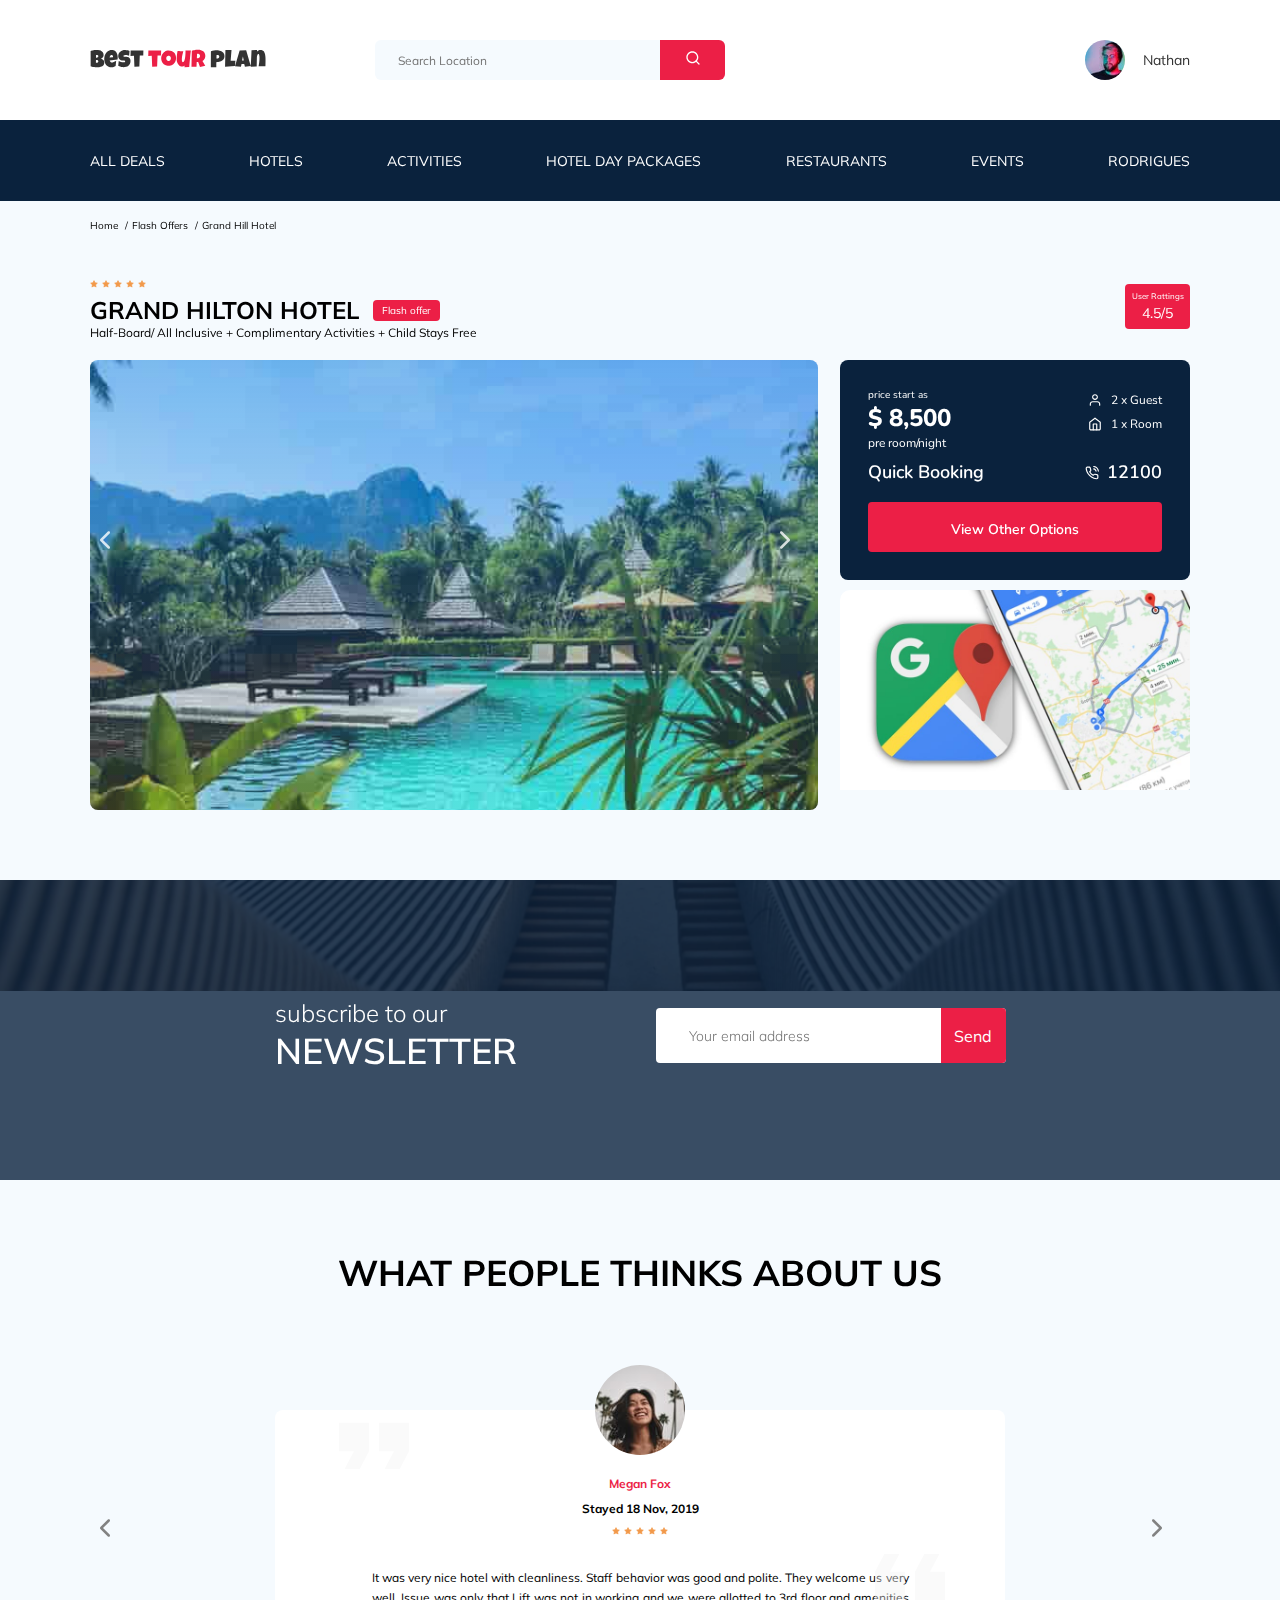
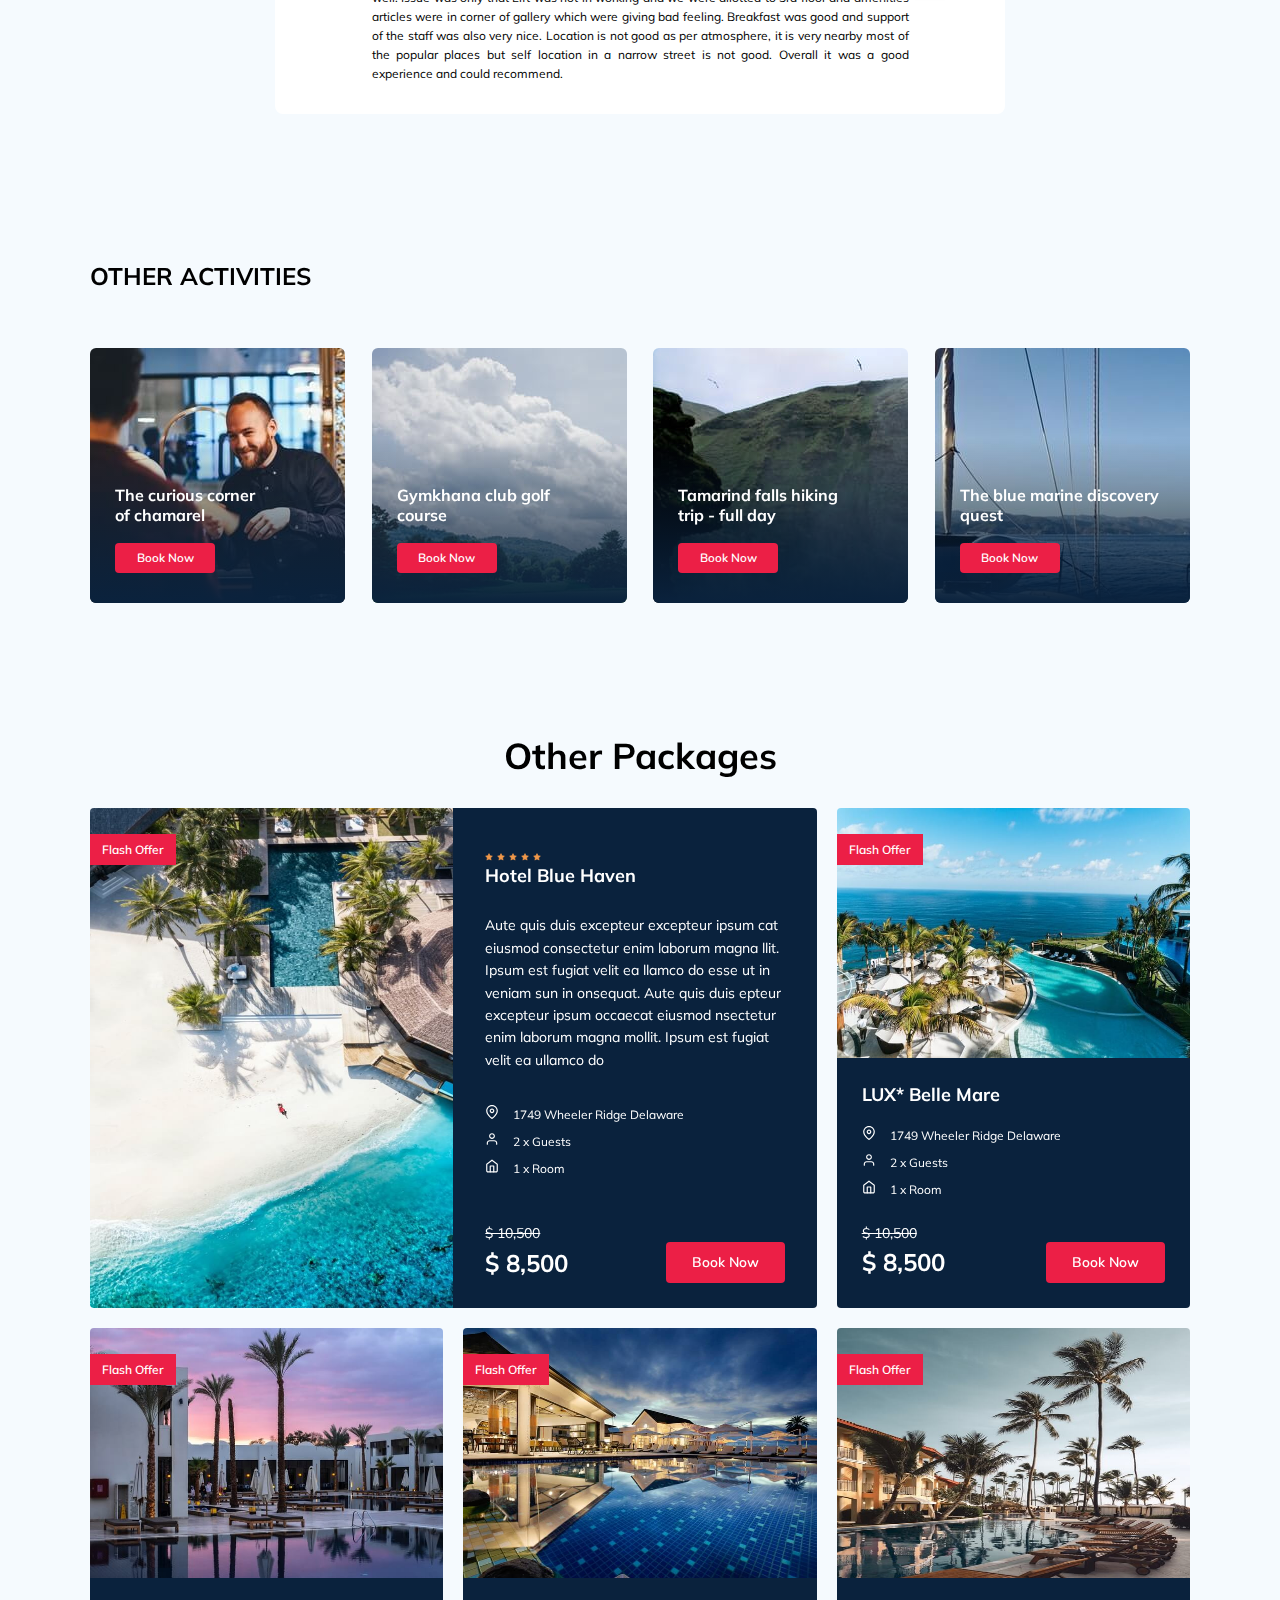
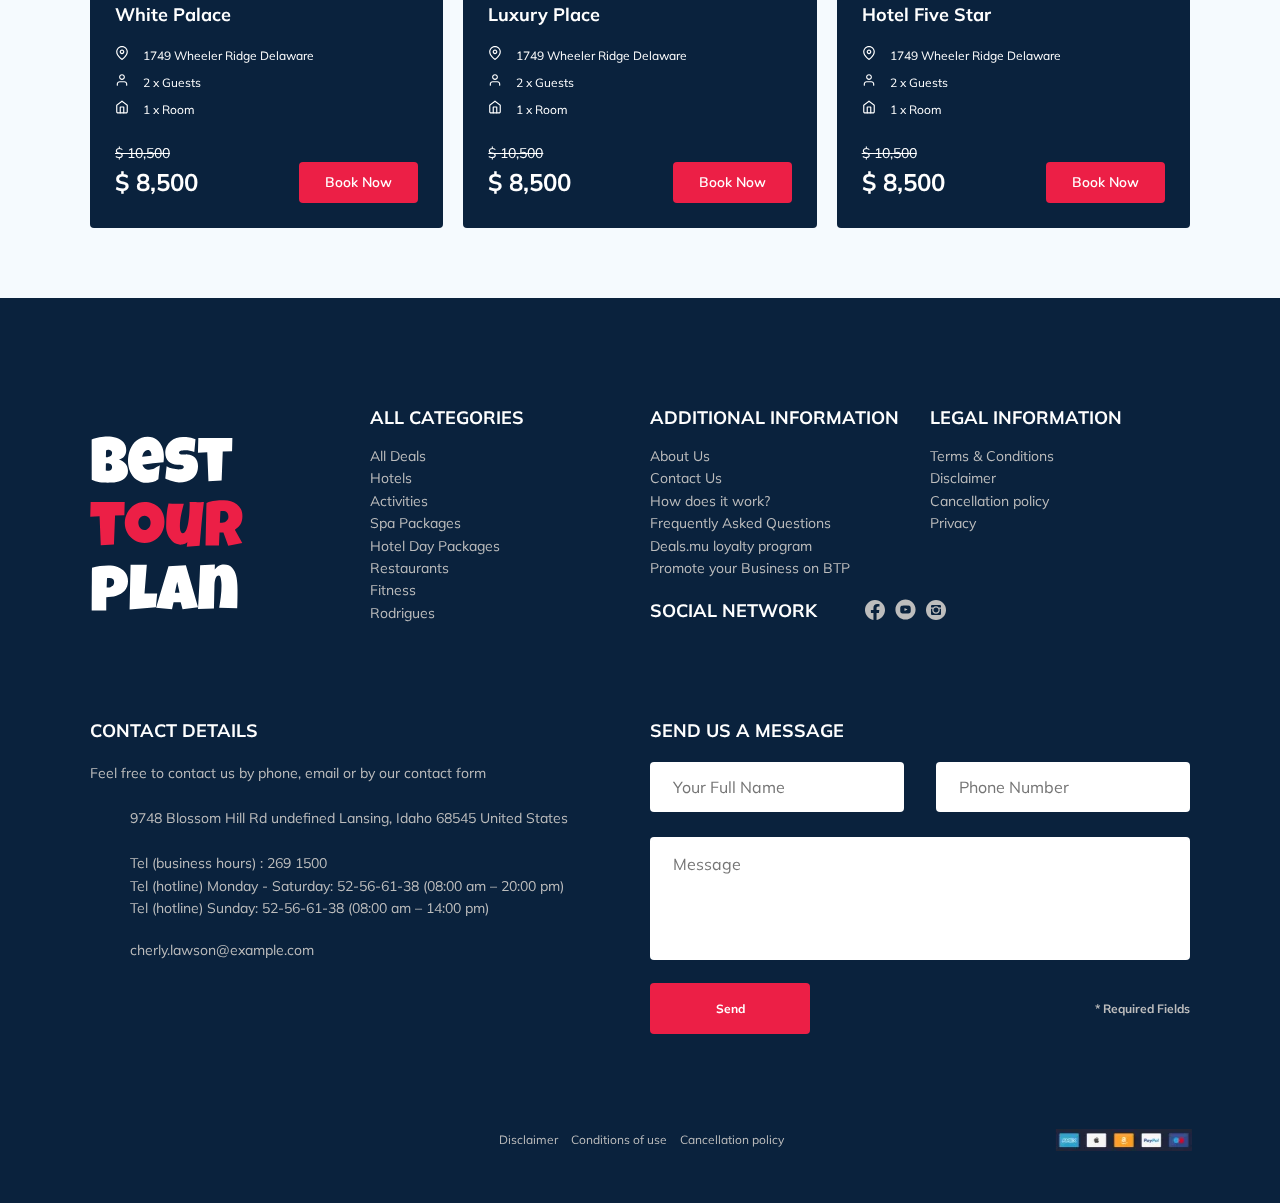
<file: index.html>
<!DOCTYPE html>
<html lang="en">
  <head>
    <meta charset="UTF-8" />
    <meta name="viewport" content="width=device-width, initial-scale=1.0" />
    <link rel="shortcut icon" href="img/favicon.ico" type="image/x-icon" />
    <link rel="icon" href="img/favicon.ico" type="image/x-icon" />
    <link
      href="https://fonts.googleapis.com/css2?family=Mulish:wght@400;700&family=Nunito:wght@400;600;700;800&display=swap"
      rel="stylesheet"
    />
    <link rel="stylesheet" href="css/swiper-bundle.min.css" />
    <link rel="stylesheet" href="css/style.css" />

    <title>Best Tour Plan - Hotel Booking</title>
  </head>

  <body>
    <header class="navbar navbar__mobile">
      <div class="container">
        <div class="navbar-top">
          <a
            href="https://orfeylefonte.ru/homeworks/Best-tour-plan/"
            class="logo"
            data-aos="zoom-out-up"
          >
            <img
              src="img/horizontal-logo.svg"
              loading="lazy"
              alt="Logo: Best Tour Plan"
              class="logo__image"
            />
          </a>

          <form
            class="search navbar__search navbar__search-mobile__hidden"
            data-aos="zoom-out-up"
          >
            <input
              type="text"
              class="search__input"
              placeholder="Search Location"
            />
            <button class="search__button">
              <img
                src="img/search.svg"
                loading="lazy"
                alt="icon: search"
                class="search__icon"
              />
            </button>
          </form>

          <a
            href="#"
            class="user navbar__user navbar__user-mobile__hidden"
            data-aos="zoom-out-up"
          >
            <img
              src="img/user-avatar.jpg"
              loading="lazy"
              alt="avatar: Nathan"
              class="user__avatar"
            />
            <span class="user__name">Nathan</span>
          </a>
          <!-- /.user -->
          <div class="menu-button navbar-top__menu-button">
            <span class="menu-button__line"></span>
            <span class="menu-button__line"></span>
            <span class="menu-button__line"></span>
          </div>
        </div>
        <!-- navbar-top -->
      </div>
      <!-- container -->
      <div class="navbar-bottom">
        <div class="container">
          <ul class="navbar-menu">
            <li class="navbar-menu__item navbar-menu__item-mobile">
              <a
                href="#"
                class="user navbar__user navbar__user-mobile__visible"
              >
                <img
                  src="img/user-avatar.jpg"
                  loading="lazy"
                  alt="avatar: Nathan"
                  class="user__avatar"
                />
                <span class="user__name">Nathan</span>
              </a>
            </li>
            <!-- /.user -->
            <li class="navbar-menu__item navbar-menu__item-mobile">
              <form
                class="search navbar__search navbar__search-mobile__visible"
              >
                <input
                  type="text"
                  class="search__input"
                  placeholder="Search Location"
                />
                <button class="search__button">
                  <img
                    src="img/search.svg"
                    loading="lazy"
                    alt="icon: search"
                    class="search__icon"
                  />
                </button>
              </form>
            </li>

            <li class="navbar-menu__item">
              <a href="#" class="navbar-menu__link">All Deals</a>
            </li>
            <li class="navbar-menu__item">
              <a href="#" class="navbar-menu__link">Hotels</a>
            </li>
            <li class="navbar-menu__item">
              <a href="#" class="navbar-menu__link">Activities</a>
            </li>
            <li class="navbar-menu__item">
              <a href="#" class="navbar-menu__link">Hotel Day Packages</a>
            </li>
            <li class="navbar-menu__item">
              <a href="#" class="navbar-menu__link">Restaurants</a>
            </li>
            <li class="navbar-menu__item">
              <a href="#" class="navbar-menu__link">Events</a>
            </li>
            <li class="navbar-menu__item">
              <a href="#" class="navbar-menu__link">Rodrigues</a>
            </li>
          </ul>
          <!-- /.navbar-menu -->
        </div>
      </div>
    </header>
    <nav class="breadcrumb">
      <div class="container">
        <ul class="breadcrumb-list">
          <li class="breadcrumb-list__item">
            <a href="#" class="breadcrumb-list__link">Home</a>
          </li>
          <li class="breadcrumb-list__item">
            <a href="#" class="breadcrumb-list__link">Flash Offers</a>
          </li>
          <li class="breadcrumb-list__item">Grand Hill Hotel</li>
        </ul>
      </div>
      <!-- /.container -->
    </nav>
    <!-- /.bread-crumb -->
    <section class="hotel">
      <div class="container">
        <div class="hotel-info">
          <div class="hotel-info__text">
            <div class="hotel-wrapper">
              <div class="hotel-stars hotel-info__stars">
                <img src="img/Star.svg" loading="lazy" alt="star" />
                <img src="img/Star.svg" loading="lazy" alt="star" />
                <img src="img/Star.svg" loading="lazy" alt="star" />
                <img src="img/Star.svg" loading="lazy" alt="star" />
                <img src="img/Star.svg" loading="lazy" alt="star" />
              </div>
              <h1 class="hotel-name hotel-info__name">grand hilton hotel</h1>
              <span class="hotel-offer">Flash offer</span>
            </div>
            <p class="hotel-discription hotel-info__discription">
              Half-Board/ All Inclusive + Complimentary Activities + Child Stays
              Free
            </p>
          </div>
          <!-- /.hotel-info__left -->
          <div class="rating hotel-info__rating">
            <span class="rating-text">User Rattings</span>
            <span class="rating-counter">4.5/5</span>
          </div>
          <!-- /.hotel-info__right -->
        </div>
        <!-- /.hotel-info -->
        <div class="hotel-grid">
          <div class="swiper hotel__swiper">
            <!-- Slider main container -->
            <div class="swiper-container">
              <!-- Additional required wrapper -->
              <div class="swiper-wrapper">
                <!-- Slides -->
                <div class="swiper-slide">
                  <img
                    src="img/slide-1.jpg"
                    loading="lazy"
                    alt=""
                    class="swiper-slide__img"
                  />
                </div>
                <div class="swiper-slide">
                  <img
                    src="img/slide-2.jpg"
                    loading="lazy"
                    alt=""
                    class="swiper-slide__img"
                  />
                </div>
                <div class="swiper-slide">
                  <img
                    src="img/slide-3.jpg"
                    loading="lazy"
                    alt=""
                    class="swiper-slide__img"
                  />
                </div>
                <div class="swiper-slide">
                  <img
                    src="img/slide-4.jpg"
                    loading="lazy"
                    alt=""
                    class="swiper-slide__img"
                  />
                </div>
                <div class="swiper-slide">
                  <img
                    src="img/slide-5.jpg"
                    loading="lazy"
                    alt=""
                    class="swiper-slide__img"
                  />
                </div>
              </div>
              <!-- If we need navigation buttons -->
              <button class="swiper-button swiper-button__prev"></button>
              <button class="swiper-button swiper-button__next"></button>
            </div>
            <!-- .swiper-container -->
          </div>
          <!-- .slider -->
          <div class="hotel-right">
            <div class="booking">
              <div class="booking__info">
                <div class="booking__price">
                  <span class="booking__start">price start as</span>
                  <strong class="booking__pricetag">$ 8,500</strong>
                  <span class="booking__per-room">pre room/night</span>
                </div>
                <div class="booking__room">
                  <div class="booking__text">
                    <img
                      src="img/user.svg"
                      loading="lazy"
                      alt="Icon:user"
                      class="booking__icon"
                    />
                    <span class="booking__description">2 x Guest</span>
                  </div>
                  <div class="booking__text">
                    <img
                      src="img/home.svg"
                      loading="lazy"
                      alt="Icon:home"
                      class="booking__icon"
                    />
                    <span class="booking__description">1 x Room</span>
                  </div>
                </div>
              </div>
              <!-- /.booking-info -->
              <div class="booking__call-center">
                <span class="booking__heading">Quick Booking</span>
                <a class="booking__number" href="tel:12100">
                  <img
                    src="img/phone-call.svg"
                    loading="lazy"
                    alt="Icon:phone"
                  />
                  <span class="booking__num">12100</span>
                </a>
              </div>
              <!-- /.booking__call-center -->
              <button data-toggle="modal" class="button booking__button">
                View Other Options
              </button>
            </div>
            <!-- /.booking -->
            <div class="map"></div>
            <!-- /.map -->
          </div>
        </div>
        <!-- /.hotel-grid -->
      </div>
      <!-- /.container -->
    </section>
    <!-- /.hotel -->
    <section
      class="newsletter"
      data-parallax="scroll"
      data-image-src="img/newsletter-bg.jpg"
    >
      <div class="newsletter-wrapper">
        <h2
          class="newsletter-title newsletter__title"
          data-aos="fade-left"
          data-aos-anchor="#example-anchor"
          data-aos-offset="500"
          data-aos-duration="2000"
        >
          subscribe to our
          <span class="newsletter-title__strong">Newsletter</span>
        </h2>
        <!-- /.newsletter-title -->
        <form
          class="subscribe newsletter__subscribe form"
          action="send.php"
          method="POST"
          onsubmit="send(event, 'send.php')"
          data-aos="fade-left"
          data-aos-anchor="#example-anchor"
          data-aos-offset="500"
          data-aos-duration="2000"
        >
          <input
            type="email"
            class="subscribe__input"
            placeholder="Your email address"
            name="email"
            required
          />
          <button class="subscribe__button">
            Send
          </button>
        </form>
      </div>
      <!-- /.newsletter-wrapper -->
    </section>
    <!-- /.newsletter -->
    <section class="reviews">
      <div class="container">
        <div class="reviews-container">
          <h2 class="reviews-title">
            What people thinks about us
          </h2>
          <div class="reviews-slider">
            <div class="swiper-wrapper">
              <div class="swiper-slide">
                <div class="reviews-slider__item">
                  <div class="reviews-slider__profile">
                    <img
                      src="img/reviewsAvatar/rev-avatar_1.jpg"
                      loading="lazy"
                      alt="Photo: Megan Fox"
                      class="reviews-slider__avatar"
                    />
                    <h3 class="reviews-slider__username">
                      Megan Fox
                    </h3>
                    <span class="reviews-slider__date"
                      >Stayed 18 Nov, 2019</span
                    >
                    <div class="reviews-slider__rating">
                      <img src="img/Star.svg" loading="lazy" alt="star" />
                      <img src="img/Star.svg" loading="lazy" alt="star" />
                      <img src="img/Star.svg" loading="lazy" alt="star" />
                      <img src="img/Star.svg" loading="lazy" alt="star" />
                      <img src="img/Star.svg" loading="lazy" alt="star" />
                    </div>
                  </div>
                  <!-- swiper-slider__profile -->
                  <p class="reviews-slider__text">
                    It was very nice hotel with cleanliness. Staff behavior was
                    good and polite. They welcome us very well. Issue was only
                    that Lift was not in working and we were allotted to 3rd
                    floor and amenities articles were in corner of gallery which
                    were giving bad feeling. Breakfast was good and support of
                    the staff was also very nice. Location is not good as per
                    atmosphere, it is very nearby most of the popular places but
                    self location in a narrow street is not good. Overall it was
                    a good experience and could recommend.
                  </p>
                  <!-- /.reviews-slider__text -->
                </div>
                <!-- reviews-slider__item -->
              </div>
              <!-- swiper-slide -->
              <div class="swiper-slide">
                <div class="reviews-slider__item">
                  <div class="reviews-slider__profile">
                    <img
                      src="img/reviewsAvatar/Venetian_ripper.jpg"
                      loading="lazy"
                      alt="Photo: Venetian Ripper"
                      class="reviews-slider__avatar"
                    />
                    <h3 class="reviews-slider__username">
                      Venetian Ripper
                    </h3>
                    <span class="reviews-slider__date"
                      >Stayed 18 Nov, 2019</span
                    >
                    <div class="reviews-slider__rating">
                      <img src="img/Star.svg" loading="lazy" alt="star" />
                      <img src="img/Star.svg" loading="lazy" alt="star" />
                      <img src="img/Star.svg" loading="lazy" alt="star" />
                      <img src="img/Star.svg" loading="lazy" alt="star" />
                      <img src="img/Star.svg" loading="lazy" alt="star" />
                    </div>
                  </div>
                  <!-- swiper-slider__profile -->
                  <p class="reviews-slider__text">
                    Here, in fact, these are my decisions, you may not agree
                    with them, of course ... As usual, my thanks to all adequate
                    people who support me in this type of creativity. Already it
                    turns out almost 6 years in total, and every year for the
                    last 4 years I thought it would be the last. But all my work
                    does not end in spite of all the haters, loading="lazy"
                    although it seems like it's time to retire for a long time.
                    We continue to suffer from shit and observe quality content
                    from time to time, and of course, be grateful to those
                    people on whom all this still holds. Vivat is a hard worker!
                    Vivat adekvaty, of which there were almost none left in
                    2d20.
                  </p>
                  <!-- /.reviews-slider__text -->
                </div>
                <!-- reviews-slider__item -->
              </div>
              <!-- swiper-slide -->
              <div class="swiper-slide">
                <div class="reviews-slider__item">
                  <div class="reviews-slider__profile">
                    <img
                      src="img/reviewsAvatar/alexandra_dadario.jpg"
                      loading="lazy"
                      alt="Photo: Alexandra Dadario"
                      class="reviews-slider__avatar"
                    />
                    <h3 class="reviews-slider__username">
                      Alexandra Dadario
                    </h3>
                    <span class="reviews-slider__date"
                      >Stayed 18 Nov, 2019</span
                    >
                    <div class="reviews-slider__rating">
                      <img src="img/Star.svg" loading="lazy" alt="star" />
                      <img src="img/Star.svg" loading="lazy" alt="star" />
                      <img src="img/Star.svg" loading="lazy" alt="star" />
                      <img src="img/Star.svg" loading="lazy" alt="star" />
                      <img src="img/Star.svg" loading="lazy" alt="star" />
                    </div>
                  </div>
                  <!-- swiper-slider__profile -->
                  <p class="reviews-slider__text">
                    Lorem ipsum dolor sit amet, consectetur adipisicing elit.
                    Illum provident doloremque at, corporis maiores possimus
                    repellendus dolores asperiores adipisci facilis facere
                    commodi quisquam fugit, consequuntur laborum odio deleniti,
                    aliquid culpa ipsam neque rerum. Facere corrupti minus iure
                    accusamus ut fuga ab illo beatae nihil molestiae repellendus
                    vel ipsa ad quasi veritatis laboriosam ipsum, atque suscipit
                    autem debitis quam inventore? Nesciunt, corporis. Eligendi
                    perferendis iusto dolorem repellat id cum sapiente
                    cupiditate non at eaque provident nisi consectetur amet,
                    cumque perspiciatis deserunt quia mollitia, facere dicta
                    beatae eos? Porro, suscipit harum. Totam voluptatum
                    accusamus eaque quam sit at sed magnam a dolorum.
                  </p>
                  <!-- /.reviews-slider__text -->
                </div>
                <!-- reviews-slider__item -->
              </div>
              <!-- swiper-slide -->
              <div class="swiper-slide">
                <div class="reviews-slider__item">
                  <div class="reviews-slider__profile">
                    <img
                      src="img/reviewsAvatar/daniel_redcliff.jpg"
                      loading="lazy"
                      alt="Photo: Daniel Radcliff"
                      class="reviews-slider__avatar"
                    />
                    <h3 class="reviews-slider__username">
                      Daniel Radcliff
                    </h3>
                    <span class="reviews-slider__date"
                      >Stayed 18 Nov, 2019</span
                    >
                    <div class="reviews-slider__rating">
                      <img src="img/Star.svg" loading="lazy" alt="star" />
                      <img src="img/Star.svg" loading="lazy" alt="star" />
                      <img src="img/Star.svg" loading="lazy" alt="star" />
                      <img src="img/Star.svg" loading="lazy" alt="star" />
                      <img src="img/Star.svg" loading="lazy" alt="star" />
                    </div>
                  </div>
                  <!-- swiper-slider__profile -->
                  <p class="reviews-slider__text">
                    Lorem, ipsum dolor sit amet consectetur adipisicing elit.
                    Fugiat porro consectetur ullam. Accusamus iste quaerat
                    nesciunt pariatur accusantium laboriosam ipsam soluta
                    exercitationem eveniet adipisci animi aliquid enim,
                    dignissimos hic sed in, veniam natus beatae officiis sequi
                    ducimus. Animi obcaecati repudiandae ducimus quo debitis
                    molestias aliquam quisquam, repellat quibusdam sunt harum id
                    dolorum, autem perferendis velit ullam iste porro inventore
                    sequi ab. Ex deleniti voluptates eaque consectetur
                    temporibus vitae, sunt architecto perferendis, cum
                    consequuntur asperiores molestiae aperiam totam fugit aut
                    quos reprehenderit repudiandae blanditiis? In reiciendis, ex
                    velit dolore esse, est numquam molestias nihil mollitia eum
                    dolorum voluptates tempore similique accusantium?
                  </p>
                  <!-- /.reviews-slider__text -->
                </div>
                <!-- reviews-slider__item -->
              </div>
              <!-- swiper-slide -->
              <div class="swiper-slide">
                <div class="reviews-slider__item">
                  <div class="reviews-slider__profile">
                    <img
                      src="img/reviewsAvatar/Orlando_blum.jpg"
                      loading="lazy"
                      alt="Photo: Orlando Blum"
                      class="reviews-slider__avatar"
                    />
                    <h3 class="reviews-slider__username">
                      Orlando Blum
                    </h3>
                    <span class="reviews-slider__date"
                      >Stayed 18 Nov, 2019</span
                    >
                    <div class="reviews-slider__rating">
                      <img src="img/Star.svg" loading="lazy" alt="star" />
                      <img src="img/Star.svg" loading="lazy" alt="star" />
                      <img src="img/Star.svg" loading="lazy" alt="star" />
                      <img src="img/Star.svg" loading="lazy" alt="star" />
                      <img src="img/Star.svg" loading="lazy" alt="star" />
                    </div>
                  </div>
                  <!-- swiper-slider__profile -->
                  <p class="reviews-slider__text">
                    Lorem ipsum dolor sit amet consectetur adipisicing elit.
                    Suscipit commodi repellendus sint natus accusamus in placeat
                    dignissimos enim, facere modi quod ut optio distinctio aut
                    neque minus aperiam. Repellendus exercitationem dolor
                    tenetur eligendi, a qui aut odit non architecto suscipit
                    ipsa? Nemo, nihil debitis, soluta doloribus iste ipsa eos
                    dicta neque excepturi veritatis esse tempore velit magnam
                    suscipit repudiandae reprehenderit. Fugit perferendis
                    dolores libero. Itaque delectus beatae, alias quasi
                    laboriosam sit consequatur quos sunt pariatur incidunt
                    aspernatur saepe, dolore laborum et? Ipsam amet quis quae
                    expedita quibusdam est quidem esse labore nulla explicabo.
                    Sit explicabo dolore doloribus. Possimus, nam ab?
                  </p>
                  <!-- /.reviews-slider__text -->
                </div>
                <!-- reviews-slider__item -->
              </div>
              <!-- swiper-slide -->
            </div>
            <!-- swiper-wrapper -->
            <button class="reviews-button reviews-button__prev"></button>
            <button class="reviews-button reviews-button__next"></button>
          </div>
          <!-- reviews-slider -->
        </div>
      </div>
      <!-- /.container -->
    </section>
    <!-- /.reviews -->
    <section class="activities">
      <div class="container">
        <h2 class="activities__title">
          Other Activities
        </h2>
        <!-- activities-title -->
        <div class="activities-cards">
          <div
            class="activities-card activities-card__1"
            data-aos="fade-right"
            data-aos-delay="300"
            data-aos-easing="ease-in-sine"
          >
            <span class="activities-card__title">
              The curious corner <br />
              of chamarel
            </span>
            <button data-toggle="modal" class="button activities-card__button">
              Book Now
            </button>
          </div>
          <!-- /.activities-card activities-card__1 -->
          <div
            class="activities-card activities-card__2"
            data-aos="fade-right"
            data-aos-delay="500"
            data-aos-easing="ease-in-sine"
          >
            <span class="activities-card__title">
              Gymkhana club golf <br />
              course
            </span>
            <button data-toggle="modal" class="button activities-card__button">
              Book Now
            </button>
          </div>
          <!-- /.activities-card activities-card__2 -->
          <div
            class="activities-card activities-card__3"
            data-aos="fade-right"
            data-aos-delay="700"
            data-aos-easing="ease-in-sine"
          >
            <span class="activities-card__title">
              Tamarind falls hiking <br />
              trip - full day
            </span>
            <button data-toggle="modal" class="button activities-card__button">
              Book Now
            </button>
          </div>
          <!-- /.activities-card activities-card__3 -->
          <div
            class="activities-card activities-card__4"
            data-aos="fade-right"
            data-aos-delay="900"
            data-aos-easing="ease-in-sine"
          >
            <span class="activities-card__title">
              The blue marine discovery <br />
              quest
            </span>
            <button data-toggle="modal" class="button activities-card__button">
              Book Now
            </button>
          </div>
          <!-- /.activities-card activities-card__4 -->
        </div>
      </div>
    </section>
    <!-- activities -->
    <section class="packages">
      <div class="container">
        <h2 class="packages-title">Other Packages</h2>
        <div class="grid">
          <div class="row-card" data-aos="flip-up">
            <div class="row-card__image">
              <img
                src="img/packages/card-1.jpg"
                loading="lazy"
                alt="Hotel"
                class="row-card__image-cartoon"
              />
              <span class="row-card__image-offer">Flash Offer</span>
            </div>
            <div class="row-card__info">
              <div class="row-card__info-rating">
                <img src="img/Star.svg" loading="lazy" alt="star" />
                <img src="img/Star.svg" loading="lazy" alt="star" />
                <img src="img/Star.svg" loading="lazy" alt="star" />
                <img src="img/Star.svg" loading="lazy" alt="star" />
                <img src="img/Star.svg" loading="lazy" alt="star" />
              </div>
              <h3 class="row-card__info-title">Hotel Blue Haven</h3>
              <p class="card-info__text">
                Aute quis duis excepteur excepteur ipsum cat eiusmod consectetur
                enim laborum magna llit. Ipsum est fugiat velit ea llamco do
                esse ut in veniam sun in onsequat. Aute quis duis epteur
                excepteur ipsum occaecat eiusmod nsectetur enim laborum magna
                mollit. Ipsum est fugiat velit ea ullamco do
              </p>
              <div class="row-card__info-marks">
                <div class="card-info__marks-adress">
                  <img
                    src="img/packages/map-pin.svg"
                    loading="lazy"
                    alt="Icon: map-pin"
                  />1749 Wheeler Ridge Delaware
                </div>
                <div class="card-info__marks-guests">
                  <img src="img/user.svg" loading="lazy" alt="Icon: user" />2 x
                  Guests
                </div>
                <div class="card-info__marks-room">
                  <img src="img/home.svg" loading="lazy" alt="Icon: home" />1 x
                  Room
                </div>
              </div>
              <span class="card-info__oldprice">$ 10,500</span>
              <div class="card-info__priceblock">
                <span class="card-info__priceblock-price">$ 8,500</span>
                <div data-toggle="modal" class="card-info__priceblock-button">
                  Book Now
                </div>
              </div>
            </div>
          </div>
          <div class="card" data-aos="flip-up">
            <div class="card__image">
              <img
                src="img/packages/card-2.jpg"
                loading="lazy"
                alt=""
                class="card__image-cartoon"
              />
              <span class="card__image-offer">Flash Offer</span>
            </div>
            <div class="card-info">
              <div class="card-info__rating">
                <img src="img/Star.svg" loading="lazy" alt="star" />
                <img src="img/Star.svg" loading="lazy" alt="star" />
                <img src="img/Star.svg" loading="lazy" alt="star" />
                <img src="img/Star.svg" loading="lazy" alt="star" />
                <img src="img/Star.svg" loading="lazy" alt="star" />
              </div>
              <h3 class="card-info__title">LUX* Belle Mare</h3>

              <div class="card-info__marks">
                <div class="card-info__marks-adress">
                  <img
                    src="img/packages/map-pin.svg"
                    loading="lazy"
                    alt="Icon: map-pin"
                  />1749 Wheeler Ridge Delaware
                </div>
                <div class="card-info__marks-guests">
                  <img src="img/user.svg" loading="lazy" alt="Icon: user" />2 x
                  Guests
                </div>
                <div class="card-info__marks-room">
                  <img src="img/home.svg" loading="lazy" alt="Icon: home" />1 x
                  Room
                </div>
              </div>
              <span class="card-info__oldprice">$ 10,500</span>
              <div class="card-info__priceblock">
                <span class="card-info__priceblock-price">$ 8,500</span>
                <div data-toggle="modal" class="card-info__priceblock-button">
                  Book Now
                </div>
              </div>
            </div>
          </div>
          <div class="card" data-aos="flip-up">
            <div class="card__image">
              <img
                src="img/packages/card-3.jpg"
                loading="lazy"
                alt=""
                class="card__image-cartoon"
              />
              <span class="card__image-offer">Flash Offer</span>
            </div>
            <div class="card-info">
              <div class="card-info__rating">
                <img src="img/Star.svg" loading="lazy" alt="star" />
                <img src="img/Star.svg" loading="lazy" alt="star" />
                <img src="img/Star.svg" loading="lazy" alt="star" />
                <img src="img/Star.svg" loading="lazy" alt="star" />
                <img src="img/Star.svg" loading="lazy" alt="star" />
              </div>
              <h3 class="card-info__title">White Palace</h3>

              <div class="card-info__marks">
                <div class="card-info__marks-adress">
                  <img
                    src="img/packages/map-pin.svg"
                    loading="lazy"
                    alt="Icon: map-pin"
                  />1749 Wheeler Ridge Delaware
                </div>
                <div class="card-info__marks-guests">
                  <img src="img/user.svg" loading="lazy" alt="Icon: user" />2 x
                  Guests
                </div>
                <div class="card-info__marks-room">
                  <img src="img/home.svg" loading="lazy" alt="Icon: home" />1 x
                  Room
                </div>
              </div>
              <span class="card-info__oldprice">$ 10,500</span>
              <div class="card-info__priceblock">
                <span class="card-info__priceblock-price">$ 8,500</span>
                <div data-toggle="modal" class="card-info__priceblock-button">
                  Book Now
                </div>
              </div>
            </div>
          </div>
          <div class="card" data-aos="flip-up">
            <div class="card__image">
              <img
                src="img/packages/card-4.jpg"
                loading="lazy"
                alt=""
                class="card__image-cartoon"
              />
              <span class="card__image-offer">Flash Offer</span>
            </div>
            <div class="card-info">
              <div class="card-info__rating">
                <img src="img/Star.svg" loading="lazy" alt="star" />
                <img src="img/Star.svg" loading="lazy" alt="star" />
                <img src="img/Star.svg" loading="lazy" alt="star" />
                <img src="img/Star.svg" loading="lazy" alt="star" />
                <img src="img/Star.svg" loading="lazy" alt="star" />
              </div>
              <h3 class="card-info__title">Luxury Place</h3>

              <div class="card-info__marks">
                <div class="card-info__marks-adress">
                  <img
                    src="img/packages/map-pin.svg"
                    loading="lazy"
                    alt="Icon: map-pin"
                  />1749 Wheeler Ridge Delaware
                </div>
                <div class="card-info__marks-guests">
                  <img src="img/user.svg" loading="lazy" alt="Icon: user" />2 x
                  Guests
                </div>
                <div class="card-info__marks-room">
                  <img src="img/home.svg" loading="lazy" alt="Icon: home" />1 x
                  Room
                </div>
              </div>
              <span class="card-info__oldprice">$ 10,500</span>
              <div class="card-info__priceblock">
                <span class="card-info__priceblock-price">$ 8,500</span>
                <div data-toggle="modal" class="card-info__priceblock-button">
                  Book Now
                </div>
              </div>
            </div>
          </div>
          <div class="card" data-aos="flip-up">
            <div class="card__image">
              <img
                src="img/packages/card-6.jpg"
                loading="lazy"
                alt=""
                class="card__image-cartoon"
              />
              <span class="card__image-offer">Flash Offer</span>
            </div>
            <div class="card-info">
              <div class="card-info__rating">
                <img src="img/Star.svg" loading="lazy" alt="star" />
                <img src="img/Star.svg" loading="lazy" alt="star" />
                <img src="img/Star.svg" loading="lazy" alt="star" />
                <img src="img/Star.svg" loading="lazy" alt="star" />
                <img src="img/Star.svg" loading="lazy" alt="star" />
              </div>
              <h3 class="card-info__title">Hotel Five Star</h3>

              <div class="card-info__marks">
                <div class="card-info__marks-adress">
                  <img
                    src="img/packages/map-pin.svg"
                    loading="lazy"
                    alt="Icon: map-pin"
                  />1749 Wheeler Ridge Delaware
                </div>
                <div class="card-info__marks-guests">
                  <img src="img/user.svg" loading="lazy" alt="Icon: user" />2 x
                  Guests
                </div>
                <div class="card-info__marks-room">
                  <img src="img/home.svg" loading="lazy" alt="Icon: home" />1 x
                  Room
                </div>
              </div>
              <span class="card-info__oldprice">$ 10,500</span>
              <div class="card-info__priceblock">
                <span class="card-info__priceblock-price">$ 8,500</span>
                <div data-toggle="modal" class="card-info__priceblock-button">
                  Book Now
                </div>
              </div>
            </div>
          </div>
        </div>
      </div>
      <!-- container -->
    </section>
    <!-- /.packages -->
    <footer class="footer">
      <div class="container">
        <div class="footer-wrapper">
          <a
            href="https://orfeylefonte.ru/homeworks/Best-tour-plan/"
            class="logo footer__logo"
          >
            <img
              src="img/vertical-logo.svg"
              loading="lazy"
              alt="logo"
              data-aos="fade-up"
            />
          </a>
          <div class="footer__list footer__catigories" data-aos="fade-up">
            <h3 class="footer__title">ALL CATEGORIES</h3>
            <ul class="footer__ul">
              <li class="footer__item">
                <a href="#" class="footer__link">All Deals </a>
              </li>
              <li class="footer__item">
                <a href="#" class="footer__link">Hotels</a>
              </li>
              <li class="footer__item">
                <a href="#" class="footer__link">Activities </a>
              </li>
              <li class="footer__item">
                <a href="#" class="footer__link">Spa Packages</a>
              </li>
              <li class="footer__item">
                <a href="#" class="footer__link">Hotel Day Packages </a>
              </li>
              <li class="footer__item">
                <a href="#" class="footer__link">Restaurants </a>
              </li>
              <li class="footer__item">
                <a href="#" class="footer__link">Fitness </a>
              </li>
              <li class="footer__item">
                <a href="#" class="footer__link">Rodrigues</a>
              </li>
            </ul>
            <!-- footer__ul -->
          </div>
          <!-- footer__list -->
          <div class="footer__list footer__additional" data-aos="fade-up">
            <h3 class="footer__title">ADDITIONAL INFORMATION</h3>
            <ul class="footer__ul">
              <li class="footer__item">
                <a href="#" class="footer__link">About Us </a>
              </li>
              <li class="footer__item">
                <a href="#" class="footer__link">Contact Us </a>
              </li>
              <li class="footer__item">
                <a href="#" class="footer__link">How does it work? </a>
              </li>
              <li class="footer__item">
                <a href="#" class="footer__link">Frequently Asked Questions</a>
              </li>
              <li class="footer__item">
                <a href="#" class="footer__link">Deals.mu loyalty program </a>
              </li>
              <li class="footer__item">
                <a href="#" class="footer__link"
                  >Promote your Business on BTP</a
                >
              </li>
            </ul>
            <!-- footer__ul -->
          </div>
          <!-- /.footer__list -->
          <div class="footer__social-network" data-aos="fade-up">
            <h3 class="footer__title footer__title-inline">Social Network</h3>
            <div class="footer__social-links">
              <a href="https://ru-ru.facebook.com" class="footer__link"
                ><img src="img/facebook.svg" loading="lazy" alt="icon:facebook"
              /></a>
              <a
                href="https://www.youtube.com/user/SpitefulDick"
                class="footer__link"
                ><img src="img/youtube.svg" loading="lazy" alt="icon: youtube"
              /></a>
              <a href="https://www.instagram.com/?hl=ru" class="footer__link"
                ><img
                  src="img/instagramm.svg"
                  loading="lazy"
                  alt="icon: instagramm"
              /></a>
            </div>
            <!-- footer__social-links -->
          </div>
          <!-- /.footer__social-network -->
          <div class="footer__list footer__legal">
            <h3 class="footer__title" data-aos="fade-up">
              LEGAL INFORMATION
            </h3>
            <ul class="footer__ul" data-aos="fade-up">
              <li class="footer__item">
                <a href="#" class="footer__link">Terms & Conditions</a>
              </li>
              <li class="footer__item">
                <a href="#" class="footer__link">Disclaimer </a>
              </li>
              <li class="footer__item">
                <a href="#" class="footer__link">Cancellation policy </a>
              </li>
              <li class="footer__item">
                <a href="#" class="footer__link">Privacy</a>
              </li>
            </ul>
            <!-- footer__ul -->
          </div>
          <!-- /.footer__list -->
          <div class="footer__contact-details">
            <h3 class="footer__title footer__title-mb30" data-aos="fade-up">
              Contact Details
            </h3>
            <p class="footer__text" data-aos="fade-up">
              Feel free to contact us by phone, email or by our contact form
            </p>
            <ul class="footer__ul">
              <li class="footer__item footer__item-mb20" data-aos="fade-up">
                <div class="footer__icon-wrapper">
                  <img
                    src="img/map-mark.svg"
                    loading="lazy"
                    alt="icon: map-mark"
                    class="footer__icon"
                  />
                </div>
                9748 Blossom Hill Rd undefined Lansing, Idaho 68545 United
                States
              </li>
              <li class="footer__item footer__item-mb20" data-aos="fade-up">
                <div class="footer__icon-wrapper">
                  <img
                    src="img/phone.svg"
                    loading="lazy"
                    alt="icon:phone"
                    class="footer__icon"
                  />
                </div>
                <div class="footer__item-wrapper">
                  Tel (business hours) :
                  <a href="tel:2691500" class="footer__item-link">269 1500</a>
                  <br />
                  Tel (hotline) Monday - Saturday:
                  <a href="tel:52-56-61-38" class="footer__item-link"
                    >52-56-61-38</a
                  >
                  (08:00 am – 20:00 pm)
                  <br />
                  Tel (hotline) Sunday:
                  <a href="tel:52-56-61-38" class="footer__item-link"
                    >52-56-61-38</a
                  >
                  (08:00 am – 14:00 pm)
                </div>
              </li>
              <li class="footer__item footer__item-mb20" data-aos="fade-up">
                <div class="footer__icon-wrapper">
                  <img
                    src="img/email.svg"
                    loading="lazy"
                    alt="icon:email"
                    class="footer__icon"
                  />
                </div>
                <a
                  href="mailto:cherly.lawson@example.com"
                  class="footer__item-link"
                  >cherly.lawson@example.com</a
                >
              </li>
            </ul>
            <!-- footer__ul -->
          </div>
          <!-- /.footer__contact-details -->
          <div class="footer__contact-form" data-aos="fade-up">
            <h3 class="footer__title footer__title-mb30">Send us a message</h3>
            <form action="send.php" method="POST" class="footer__form form">
              <div class="footer__input-group">
                <input
                  type="text"
                  class="input footer__input"
                  placeholder="Your Full Name"
                  name="name"
                  required
                  minlength="2"
                />
              </div>
              <div class="footer__input-group">
                <input
                  id="phone__us"
                  type="tel"
                  class="input footer__input"
                  placeholder="Phone Number"
                  name="phone"
                  required
                  minlength="17"
                />
              </div>
              <textarea
                cols="30"
                rows="10"
                class="message footer__message"
                placeholder="Message"
                name="message"
              ></textarea>
              <button class="button footer__button" type="submit">Send</button>
              <span class="footer__info">* Required Fields</span>
            </form>
            <!-- /.footer__form -->
          </div>
          <!-- /.footer__contact-form -->
        </div>
        <!-- footer-wrapper -->
        <div class="footer__end">
          <div class="footer__end-links">
            <a href="">Disclaimer</a>
            <a href="">Conditions of use</a>
            <a href="">Cancellation policy</a>
          </div>
          <div class="footer__end-payment">
            <img src="img/payments.webp" alt="Icon: payments" />
          </div>
        </div>
      </div>
    </footer>
    <!-- /.footer -->
    <div class="modal">
      <div class="modal__overlay" ></div>
      <!-- /.modal__overlay -->
      <div class="modal__dialog" >
        <h3 class="modal__title">Booking</h3>
        <a href="#" class="modal__close"
          ><img src="img/close.svg" loading="lazy" alt="icon: close"
        /></a>
        <form action="send.php" class="modal__form form" method="POST">
          <div class="modal__input-group">
            <input
              type="text"
              class="input modal__input"
              placeholder="Your Full Name"
              name="name"
              required
              minlength="2"
            />
          </div>
          <div class="modal__input-group">
            <input
              type="text"
              id="phone__us-modal"
              class="input modal__input"
              placeholder="Phone Number*"
              name="phone"
              required
              minlength="17"
            />
          </div>
          <div class="modal__input-group">
            <input
              type="email"
              class="input modal__input"
              placeholder="Email*"
              name="email"
              required
            />
          </div>
          <div class="modal__input-group">
            <textarea
              cols="30"
              rows="10"
              class="message modal__message"
              placeholder="Message"
              name="message"
              
            ></textarea>
          </div>
          <button class="button modal__button" type="submit">Send</button>
          <span class="modal__info">* Required Fields</span>
        </form>
      </div>
      <!-- /.modal__dialog -->
    </div>
    <!-- /.modal -->
    <script src="js/jquery-3.5.1.min.js"></script>
    <script src="js/jquery.validate.min.js"></script>
    <script src="js/jquery.mask.min.js"></script>
    <script src="js/swiper-bundle.min.js"></script>
    <script src="js/aos.js"></script>
    <script src="js/main.js"></script>
    <script src="https://ajax.googleapis.com/ajax/libs/jquery/1.11.0/jquery.min.js"></script>
    <script src="./js/parallax.min.js "></script>
  </body>
</html>
</file>
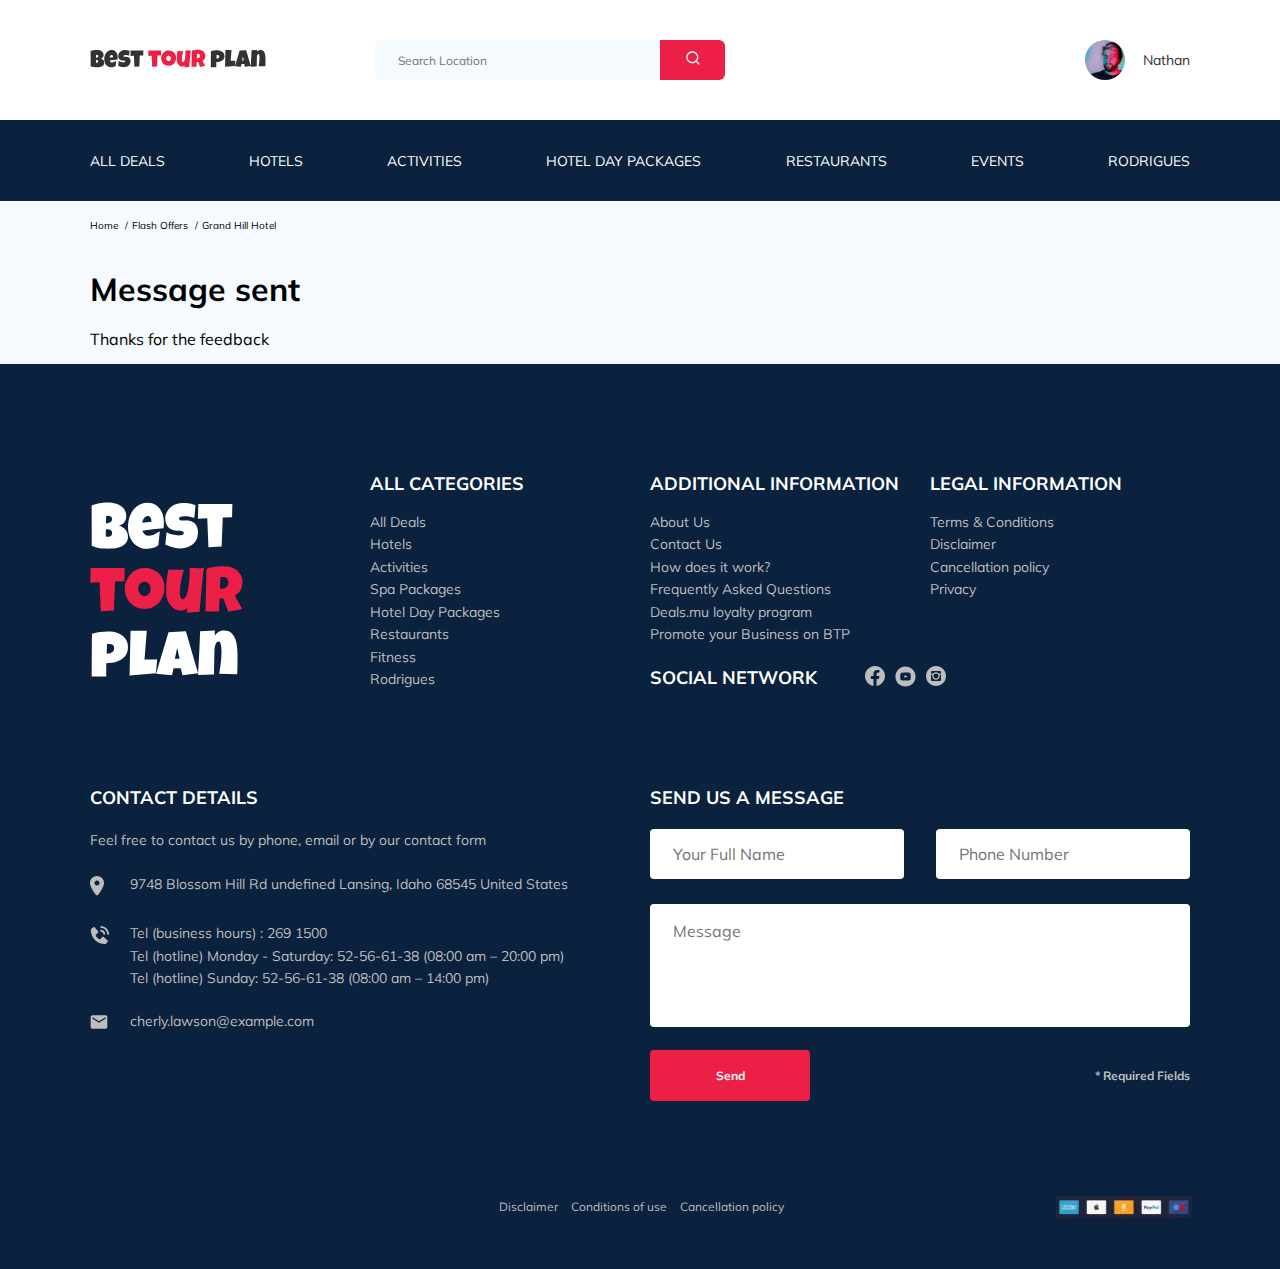
<file: thankyou.html>
<!DOCTYPE html>
<html lang="en">

<head>
  <meta charset="UTF-8" />
  <meta name="viewport" content="width=device-width, initial-scale=1.0" />
  <link
    href="https://fonts.googleapis.com/css2?family=Mulish:wght@400;700&family=Nunito:wght@400;600;700;800&display=swap"
    rel="stylesheet" />
  <link rel="stylesheet" href="css/swiper-bundle.min.css" />
  <link rel="stylesheet" href="css/style.css" />
  <script src="https://api-maps.yandex.ru/2.1/?apikey=e23122de-7f9f-4c05-8256-3e402ed09f9a&lang=ru_RU"></script>
  <title>Best Tour Plan - Hotel Booking</title>
</head>

<body>
  <header class="navbar navbar__mobile">
    <div class="container">
      <div class="navbar-top">
        <a href="https://orfeylefonte.ru/homeworks/Best-tour-plan/" class="logo">
          <img src="img/horizontal-logo.svg" alt="Logo: Best Tour Plan" class="logo__image" />
        </a>

        <form class="search navbar__search navbar__search-mobile__hidden ">
          <input type="text" class="search__input" placeholder="Search Location" />
          <button class="search__button">
            <img src="img/search.svg" alt="icon: search" class="search__icon" />
          </button>
        </form>

        <a href="#" class="user navbar__user navbar__user-mobile__hidden">
          <img src="img/user-avatar.jpg" alt="avatar: Nathan" class="user__avatar" />
          <span class="user__name">Nathan</span>
        </a>
        <!-- /.user -->
        <div class="menu-button navbar-top__menu-button">
          <span class="menu-button__line"></span>
          <span class="menu-button__line"></span>
          <span class="menu-button__line"></span>
        </div>
      </div>
      <!-- navbar-top -->
    </div>
    <!-- container -->
    <div class="navbar-bottom ">
      <div class="container">
        <ul class="navbar-menu">
          <li class="navbar-menu__item navbar-menu__item-mobile">
            <a href="#" class="user navbar__user navbar__user-mobile__visible">
              <img src="img/user-avatar.jpg" alt="avatar: Nathan" class="user__avatar" />
              <span class="user__name">Nathan</span>
            </a>
            <!-- /.user -->
          <li class="navbar-menu__item navbar-menu__item-mobile">
            <form class="search navbar__search navbar__search-mobile__visible ">
              <input type="text" class="search__input" placeholder="Search Location" />
              <button class="search__button">
                <img src="img/search.svg" alt="icon: search" class="search__icon" />
              </button>
            </form>
          </li>
          </li>
          <li class="navbar-menu__item">
            <a href="#" class="navbar-menu__link">All Deals</a>
          </li>
          <li class="navbar-menu__item">
            <a href="#" class="navbar-menu__link">Hotels</a>
          </li>
          <li class="navbar-menu__item">
            <a href="#" class="navbar-menu__link">Activities</a>
          </li>
          <li class="navbar-menu__item">
            <a href="#" class="navbar-menu__link">Hotel Day Packages</a>
          </li>
          <li class="navbar-menu__item">
            <a href="#" class="navbar-menu__link">Restaurants</a>
          </li>
          <li class="navbar-menu__item">
            <a href="#" class="navbar-menu__link">Events</a>
          </li>
          <li class="navbar-menu__item">
            <a href="#" class="navbar-menu__link">Rodrigues</a>
          </li>
        </ul>
        <!-- /.navbar-menu -->
      </div>
    </div>
  </header>
  <nav class="breadcrumb">
    <div class="container">
      <ul class="breadcrumb-list">
        <li class="breadcrumb-list__item">
          <a href="#" class="breadcrumb-list__link">Home</a>
        </li>
        <li class="breadcrumb-list__item">
          <a href="#" class="breadcrumb-list__link">Flash Offers</a>
        </li>
        <li class="breadcrumb-list__item">Grand Hill Hotel</li>
      </ul>
    </div>
    <!-- /.container -->
  </nav>
  <!-- /.bread-crumb -->
  <div class="container">
    <h1>Message sent</h1>
    <p>Thanks for the feedback</p>
  </div>
  <footer class="footer">
      <div class="container">
        <div class="footer-wrapper">
          <a href="https://orfeylefonte.ru/homeworks/Best-tour-plan/" class="logo footer__logo">
            <img
              src="img/vertical-logo.svg"
              loading="lazy"
              alt="logo"
              data-aos="fade-up"
            />
          </a>
          <div class="footer__list footer__catigories" data-aos="fade-up">
            <h3 class="footer__title">ALL CATEGORIES</h3>
            <ul class="footer__ul">
              <li class="footer__item">
                <a href="#" class="footer__link">All Deals </a>
              </li>
              <li class="footer__item">
                <a href="#" class="footer__link">Hotels</a>
              </li>
              <li class="footer__item">
                <a href="#" class="footer__link">Activities </a>
              </li>
              <li class="footer__item">
                <a href="#" class="footer__link">Spa Packages</a>
              </li>
              <li class="footer__item">
                <a href="#" class="footer__link">Hotel Day Packages </a>
              </li>
              <li class="footer__item">
                <a href="#" class="footer__link">Restaurants </a>
              </li>
              <li class="footer__item">
                <a href="#" class="footer__link">Fitness </a>
              </li>
              <li class="footer__item">
                <a href="#" class="footer__link">Rodrigues</a>
              </li>
            </ul>
            <!-- footer__ul -->
          </div>
          <!-- footer__list -->
          <div class="footer__list footer__additional" data-aos="fade-up">
            <h3 class="footer__title">ADDITIONAL INFORMATION</h3>
            <ul class="footer__ul">
              <li class="footer__item">
                <a href="#" class="footer__link">About Us </a>
              </li>
              <li class="footer__item">
                <a href="#" class="footer__link">Contact Us </a>
              </li>
              <li class="footer__item">
                <a href="#" class="footer__link">How does it work? </a>
              </li>
              <li class="footer__item">
                <a href="#" class="footer__link">Frequently Asked Questions</a>
              </li>
              <li class="footer__item">
                <a href="#" class="footer__link">Deals.mu loyalty program </a>
              </li>
              <li class="footer__item">
                <a href="#" class="footer__link"
                  >Promote your Business on BTP</a
                >
              </li>
            </ul>
            <!-- footer__ul -->
          </div>
          <!-- /.footer__list -->
          <div class="footer__social-network" data-aos="fade-up">
            <h3 class="footer__title footer__title-inline">Social Network</h3>
            <div class="footer__social-links">
              <a href="#" class="footer__link"
                ><img src="img/facebook.svg" loading="lazy" alt="icon:facebook"
              /></a>
              <a href="#" class="footer__link"
                ><img src="img/youtube.svg" loading="lazy" alt="icon: youtube"
              /></a>
              <a href="#" class="footer__link"
                ><img
                  src="img/instagramm.svg"
                  loading="lazy"
                  alt="icon: instagramm"
              /></a>
            </div>
            <!-- footer__social-links -->
          </div>
          <!-- /.footer__social-network -->
          <div class="footer__list footer__legal">
            <h3 class="footer__title" data-aos="fade-up">
              LEGAL INFORMATION
            </h3>
            <ul class="footer__ul" data-aos="fade-up">
              <li class="footer__item">
                <a href="#" class="footer__link">Terms & Conditions</a>
              </li>
              <li class="footer__item">
                <a href="#" class="footer__link">Disclaimer </a>
              </li>
              <li class="footer__item">
                <a href="#" class="footer__link">Cancellation policy </a>
              </li>
              <li class="footer__item">
                <a href="#" class="footer__link">Privacy</a>
              </li>
            </ul>
            <!-- footer__ul -->
          </div>
          <!-- /.footer__list -->
          <div class="footer__contact-details">
            <h3 class="footer__title footer__title-mb30" data-aos="fade-up">
              Contact Details
            </h3>
            <p class="footer__text" data-aos="fade-up">
              Feel free to contact us by phone, email or by our contact form
            </p>
            <ul class="footer__ul">
              <li class="footer__item footer__item-mb20" data-aos="fade-up">
                <div class="footer__icon-wrapper">
                  <img
                    src="img/map-mark.svg"
                    loading="lazy"
                    alt="icon: map-mark"
                    class="footer__icon"
                  />
                </div>
                9748 Blossom Hill Rd undefined Lansing, Idaho 68545 United
                States
              </li>
              <li class="footer__item footer__item-mb20" data-aos="fade-up">
                <div class="footer__icon-wrapper">
                  <img
                    src="img/phone.svg"
                    loading="lazy"
                    alt="icon:phone"
                    class="footer__icon"
                  />
                </div>
                <div class="footer__item-wrapper">
                  Tel (business hours) :
                  <a href="2691500" class="footer__item-link">269 1500</a>
                  <br />
                  Tel (hotline) Monday - Saturday:
                  <a href="52-56-61-38" class="footer__item-link"
                    >52-56-61-38</a
                  >
                  (08:00 am – 20:00 pm)
                  <br />
                  Tel (hotline) Sunday:
                  <a href="52-56-61-38" class="footer__item-link"
                    >52-56-61-38</a
                  >
                  (08:00 am – 14:00 pm)
                </div>
              </li>
              <li class="footer__item footer__item-mb20" data-aos="fade-up">
                <div class="footer__icon-wrapper">
                  <img
                    src="img/email.svg"
                    loading="lazy"
                    alt="icon:email"
                    class="footer__icon"
                  />
                </div>
                <a href="cherly.lawson@example.com" class="footer__item-link"
                  >cherly.lawson@example.com</a
                >
              </li>
            </ul>
            <!-- footer__ul -->
          </div>
          <!-- /.footer__contact-details -->
          <div class="footer__contact-form" data-aos="fade-up">
            <h3 class="footer__title footer__title-mb30">Send us a message</h3>
            <form action="send.php" method="POST" class="footer__form form">
              <div class="footer__input-group">
                <input
                  type="text"
                  class="input footer__input"
                  placeholder="Your Full Name"
                  name="name"
                  required
                  minlength="2"
                />
              </div>
              <div class="footer__input-group">
                <input
                  id="phone__us"
                  type="tel"
                  class="input footer__input"
                  placeholder="Phone Number"
                  name="phone"
                  required
                  minlength="17"
                />
              </div>
              <textarea
                cols="30"
                rows="10"
                class="message footer__message"
                placeholder="Message"
                name="message"
              ></textarea>
              <button class="button footer__button" type="submit">Send</button>
              <span class="footer__info">* Required Fields</span>
            </form>
            <!-- /.footer__form -->
          </div>
          <!-- /.footer__contact-form -->
        </div>
        <!-- footer-wrapper -->
        <div class="footer__end">
          <div class="footer__end-links">
            <a href="">Disclaimer</a>
            <a href="">Conditions of use</a>
            <a href="">Cancellation policy</a>
          </div>
          <div class="footer__end-payment">
            <img src="img/payments.webp" alt="Icon: payments" />
          </div>
        </div>
      </div>
    </footer>
    <!-- /.footer -->
    <div class="modal">
      <div class="modal__overlay" onkeydown="ESCclose(event)"></div>
      <!-- /.modal__overlay -->
      <div class="modal__dialog" onkeydown="ESCclose(event)">
        <h3 class="modal__title">Booking</h3>
        <a href="#" class="modal__close"
          ><img src="img/close.svg" loading="lazy" alt="icon: close"
        /></a>
        <form action="send.php" class="modal__form form" method="POST">
          <input
            type="text"
            class="input modal__input"
            placeholder="Your Full Name"
            name="name"
            required
            minlength="2"
          />
          <input
            type="text"
            id="phone__us-modal"
            class="input modal__input"
            placeholder="Phone Number*"
            name="phone"
            required
            minlength="17"
          />
          <input
            type="email"
            class="input modal__input"
            placeholder="Email*"
            name="email"
            required
            
          />
          <textarea
            cols="30"
            rows="10"
            class="message modal__message"
            placeholder="Message"
            name="message"
          ></textarea>
          <button class="button modal__button" type="submit">Send</button>
          <span class="modal__info">* Required Fields</span>
        </form>
      </div>
      <!-- /.modal__dialog -->
    </div>
    <!-- /.modal -->
    <script src="js/jquery-3.5.1.min.js"></script>
    <script src="js/jquery.validate.min.js"></script>
    <script src="js/jquery.mask.min.js"></script>
    <script src="js/swiper-bundle.min.js"></script>
    <script src="js/aos.js"></script>
    <script src="js/main.js"></script>
    <script src="https://ajax.googleapis.com/ajax/libs/jquery/1.11.0/jquery.min.js"></script>
    <script src="./js/parallax.min.js "></script>
  </body>
</html>
</file>
<file: css/style.css>
*{box-sizing:border-box;outline:none}button{cursor:pointer}body{font-family:'Mulish', sans-serif;background-color:#F5FAFE}.container{max-width:1100px;margin:auto}.message{background-color:#fff;border-radius:4px;border:none;padding:18px 23px;resize:none}.input{background-color:#fff;border-radius:4px;border:none;padding:0 23px;height:50px;margin-bottom:5px}.button{min-width:160px;min-height:50px;padding:18px;font-style:normal;font-weight:bold;font-size:12px;line-height:15px;color:#fff;background-color:#EC1F46;border:none;border-radius:4px}.invalid{color:#EC1F46}.footer__input-group label{position:absolute;top:51px;width:100%;transform:translateX(-100%)}.modal__input-group label{position:absolute;width:100%;transform:translate(-100%, 71px)}/*! normalize.css v8.0.1 | MIT License | github.com/necolas/normalize.css */html{line-height:1.15;-webkit-text-size-adjust:100%}body{margin:0}main{display:block}h1{font-size:2em;margin:0.67em 0}hr{box-sizing:content-box;height:0;overflow:visible}pre{font-family:monospace, monospace;font-size:1em}a{background-color:transparent}abbr[title]{border-bottom:none;text-decoration:underline;text-decoration:underline dotted}b,strong{font-weight:bolder}code,kbd,samp{font-family:monospace, monospace;font-size:1em}small{font-size:80%}sub,sup{font-size:75%;line-height:0;position:relative;vertical-align:baseline}sub{bottom:-0.25em}sup{top:-0.5em}img{border-style:none}button,input,optgroup,select,textarea{font-family:inherit;font-size:100%;line-height:1.15;margin:0}button,input{overflow:visible}button,select{text-transform:none}button,[type="button"],[type="reset"],[type="submit"]{-webkit-appearance:button}button::-moz-focus-inner,[type="button"]::-moz-focus-inner,[type="reset"]::-moz-focus-inner,[type="submit"]::-moz-focus-inner{border-style:none;padding:0}button:-moz-focusring,[type="button"]:-moz-focusring,[type="reset"]:-moz-focusring,[type="submit"]:-moz-focusring{outline:1px dotted ButtonText}fieldset{padding:0.35em 0.75em 0.625em}legend{box-sizing:border-box;color:inherit;display:table;max-width:100%;padding:0;white-space:normal}progress{vertical-align:baseline}textarea{overflow:auto}[type="checkbox"],[type="radio"]{box-sizing:border-box;padding:0}[type="number"]::-webkit-inner-spin-button,[type="number"]::-webkit-outer-spin-button{height:auto}[type="search"]{-webkit-appearance:textfield;outline-offset:-2px}[type="search"]::-webkit-search-decoration{-webkit-appearance:none}::-webkit-file-upload-button{-webkit-appearance:button;font:inherit}details{display:block}summary{display:list-item}template{display:none}[hidden]{display:none}.navbar{background-color:#fff}.navbar-top{display:flex;align-items:center;justify-content:space-between;padding-top:40px;padding-bottom:40px}.navbar-top__menu-button{display:none}.navbar__search{margin-right:auto;margin-left:108px}.navbar-bottom{background-color:#0A223D}.navbar-menu{list-style:none;margin:0;padding:31px 0;display:flex;align-items:center;justify-content:space-between;color:#fff}.navbar-menu__link{color:inherit;text-decoration:none;text-transform:uppercase;font-size:14px;line-height:18px}.navbar-menu__item:hover{animation:pulse 2s infinite}.navbar-menu__item-mobile{display:none}.logo{width:177px}.search{display:flex;position:relative;overflow:hidden;border-radius:6px;height:40px}.search__input{width:350px;height:100%;padding-left:23px;padding-right:75px;background-color:#F5FAFE;border:none;font-size:12px;line-height:15px;color:#333}.search__button{position:absolute;top:0;right:0;height:100%;width:65px;border:none;background-color:#EC1F46}.search__icon{width:16px;height:16px}.user{display:flex;align-items:center;text-decoration:none}.user__avatar{width:40px;height:40px;border-radius:50%;object-fit:cover}.user__name{margin-left:18px;font-size:14px;line-height:18px;color:#333}.breadcrumb-list{display:flex;align-items:center;padding:18px 0;margin:0;list-style:none}.breadcrumb-list__item{font-size:10px;line-height:13px}.breadcrumb-list__item:not(:last-child)::after{content:'/';margin:0 4px}.breadcrumb-list__link{text-decoration:none;color:inherit}.hotel{padding-top:23px;padding-bottom:70px}.hotel-info{display:flex;align-items:center;justify-content:space-between;padding-bottom:20px}.hotel-info__name{margin-top:4px;margin-bottom:0}.hotel-info__discription{margin:0}.hotel-wrapper{display:flex;flex-flow:row wrap;align-items:center}.hotel-stars{flex-basis:100%}.hotel-name{font-size:24px;line-height:30px;text-transform:uppercase}.hotel-offer{font-size:10px;line-height:13px;padding:4px 9px;margin-left:14px;margin-top:4px;background-color:#EC1F46;border-radius:4px;color:#fff}.hotel-discription{font-size:12px;line-height:15px}.hotel-grid{display:flex;justify-content:space-between}.hotel-right{display:flex;justify-content:space-between;flex-flow:column}.rating{max-width:65px;min-height:45px;text-align:center;background-color:#EC1F46;color:#fff;border-radius:4px}.rating-text{font-size:8px;line-height:10px}.rating-counter{font-size:14px;line-height:18px}.swiper{width:728px;height:450px}.swiper-container{position:relative;width:100%;height:100%;border-radius:8px}.swiper-container::after{content:'';position:absolute;z-index:1;width:100%;height:100%;top:0;background:linear-gradient(180deg, rgba(0,122,223,0.48) 0%, rgba(255,255,255,0.128) 100%)}.swiper-slide__img{width:100%}.swiper-button{position:absolute;z-index:2;top:40%;transform:translateY(-50%);width:30px;height:30px;border:none;background-image:url(../img/arrow.svg);background-repeat:no-repeat;background-position:center;background-size:10px;background-color:transparent}.swiper-button__next{right:18px;transform:translateY(-50%) rotate(180deg)}.swiper-button__next__prev{left:18px}.booking{border-radius:8px;width:350px;min-width:210px;padding:28px;background-color:#0A223D;color:#fff;font-family:Nunito}.booking__info{display:flex;justify-content:space-between;margin-bottom:9px}.booking__price{display:flex;flex-flow:column}.booking__start{font-size:10px;line-height:14px}.booking__pricetag{font-style:normal;font-weight:800;font-size:24px;line-height:33px}.booking__per-room{font-style:normal;font-weight:normal;font-size:12px;line-height:16px}.booking__room{margin-top:4px}.booking__text{display:flex;align-items:center;justify-content:space-between;font-style:normal;font-weight:normal;margin-bottom:8px;font-size:12px;line-height:16px}.booking__description{margin-left:9px}.booking__call-center{display:flex;justify-content:space-between;align-items:center;margin-bottom:17px}.booking__heading{font-style:normal;font-weight:600;font-size:18px;line-height:25px}.booking__number{display:flex;align-items:center;justify-content:space-between;font-style:normal;text-decoration:none;color:inherit;font-weight:600;font-size:18px;line-height:25px}.booking__num{margin-left:8px}.booking__button{font-style:normal;font-weight:600;font-size:14px;line-height:19px;width:100%;height:45px;color:#fff;background-color:#EC1F46;border-radius:4px;border:none}.map{background-image:url(../img/google-maps.jpg);background-repeat:no-repeat;background-size:100%;object-fit:cover;width:350px;height:220px;border-radius:10px;overflow:hidden}.newsletter{position:relative;background-image:url(../img/newsletter-bg.jpg);background:transparent;background-repeat:no-repeat;background-size:cover;background-position:center;padding:98px 0 87px 0}.newsletter-wrapper{position:relative;display:flex;justify-content:space-between;align-items:center;margin:auto;max-width:731px}.newsletter-title{display:flex;flex-flow:column;color:#fff;font-style:normal;font-weight:300;font-size:24px;line-height:30px}.newsletter-title__strong{font-style:normal;font-weight:600;font-size:36px;line-height:45px;text-transform:uppercase}.newsletter::before{content:'';position:absolute;width:100%;height:100%;top:0;left:0;background:rgba(10,34,61,0.8)}.subscribe{position:relative;border-radius:4px;width:350px;height:55px}.subscribe__input{margin-bottom:5px;width:100%;height:100%;border:none;padding-left:33px;padding-right:75px;font-style:normal;font-weight:300;font-size:14px;line-height:18px;border-radius:4px}.subscribe__button{position:absolute;min-width:65px;right:0;top:0;height:100%;border:none;background-color:#EC1F46;color:#fff;border-top-right-radius:4px;border-bottom-right-radius:4px}.reviews{padding:40px 0 70px 0}.reviews-title{font-style:normal;font-weight:bold;font-size:36px;line-height:45px;text-align:center;text-transform:uppercase;margin-bottom:70px}.reviews-slider{position:relative;overflow:hidden}.reviews-slider__item{position:relative;display:flex;align-items:center;flex-flow:column;background-color:#fff;max-width:730px;margin:45px auto 0;border-radius:8px;padding:0 62px 30px}.reviews-slider__item::before{content:'';position:absolute;left:64px;top:12px;background-image:url(../img/quote.svg);background-repeat:no-repeat;width:70px;height:47px}.reviews-slider__item::after{content:'';position:absolute;right:60px;bottom:113px;background-image:url(../img/quote.svg);background-repeat:no-repeat;transform:rotate(180deg);width:70px;height:47px}.reviews-slider__profile{display:flex;align-items:center;flex-flow:column;margin-bottom:30px}.reviews-slider__avatar{width:90px;height:90px;border-radius:50%;object-fit:cover;margin-top:-45px;margin-bottom:9px}.reviews-slider__username{color:#EC1F46;font-style:normal;font-weight:bold;font-size:12px;line-height:15px;margin-bottom:10px}.reviews-slider__date{font-style:normal;font-weight:bold;font-size:12px;line-height:15px;margin-bottom:4px}.reviews-slider__text{max-width:537px;font-style:normal;font-weight:normal;font-size:12px;line-height:160%;text-align:justify;margin:auto}.reviews-button{position:absolute;z-index:2;top:40%;transform:translateY(-50%);width:30px;height:30px;border:none;background-image:url(../img/arrow-black.svg);background-repeat:no-repeat;background-position:center;background-size:10px;background-color:transparent}.reviews-button__next{right:18px;transform:translateY(-50%) rotate(180deg)}.reviews-button__next__prev{left:18px}.activities{padding-bottom:100px}.activities__title{font-style:normal;font-weight:bold;font-size:24px;line-height:30px;text-transform:uppercase;margin-bottom:57px}.activities-cards{display:flex;justify-content:space-between;flex-flow:wrap}.activities-card{position:relative;display:flex;flex-flow:column;background-repeat:no-repeat;object-fit:cover;border-radius:6px;width:255px;height:255px;padding:0px 30px 30px 25px}.activities-card::before{content:'';position:absolute;width:100%;height:100%;left:0;top:0;background:linear-gradient(179.83deg, rgba(196,196,196,0) 35.34%, #0A223D 99.85%);border-radius:6px}.activities-card__1{background-image:url(../img/activities/card-1.jpg)}.activities-card__2{background-image:url(../img/activities/card-2.jpg)}.activities-card__3{background-image:url(../img/activities/card-3.jpg)}.activities-card__4{background-image:url(../img/activities/card-4.jpg)}.activities-card__title{color:#fff;font-style:normal;font-weight:bold;font-size:16px;line-height:20px;margin-top:auto;margin-bottom:18px;z-index:2}.activities-card__button{font-family:'Nunito';color:#fff;background-color:#EC1F46;border:none;border-radius:4px;padding:7px 21px;min-width:100px;max-width:100px;min-height:30px;z-index:2;font-style:normal;font-weight:600;font-size:12px;line-height:16px}.packages{margin-bottom:70px}.packages-title{font-style:bold;font-size:36px;line-height:45px;text-align:center}.grid{display:grid;grid-template:1fr 1fr / 1fr 1fr 1fr;grid-gap:20px 20px}.row-card{grid-column:1 / span 2;display:grid;grid-template:1fr / 1fr 1fr}.row-card__info{background-color:#0A223D;color:#fff;width:100%;height:500px;padding:38px 32px;border-top-right-radius:4px;border-bottom-right-radius:4px}.row-card__info-title{font-style:normal;font-weight:bold;font-size:18px;line-height:23px;margin-top:0;margin-bottom:27px}.row-card__info-marks{display:flex;flex-flow:column;font-style:normal;font-weight:normal;font-size:12px;line-height:15px;margin-bottom:37px}.row-card__image{position:relative;width:100%;height:500px;border-top-left-radius:4px;border-bottom-left-radius:4px;overflow:hidden}.row-card__image-cartoon{width:100%;height:100%}.row-card__image-offer{position:absolute;top:26px;left:0;padding:8px 12px;font-style:normal;font-weight:600;font-size:12px;line-height:15px;background-color:#EC1F46;color:#fff}.card{display:grid;grid-template:1fr 1fr / 1fr}.card__image{position:relative;width:100%;height:250px;border-top-left-radius:4px;border-top-right-radius:4px;object-fit:cover;overflow:hidden}.card__image-cartoon{width:100%;height:100%}.card__image-offer{position:absolute;top:26px;left:0;padding:8px 12px;font-style:normal;font-weight:600;font-size:12px;line-height:15px;background-color:#EC1F46;color:#fff}.card-info{background-color:#0A223D;color:#fff;width:100%;height:250px;padding:25px;border-bottom-left-radius:4px;border-bottom-right-radius:4px}.card-info__rating{display:none}.card-info__title{font-style:normal;font-weight:bold;font-size:18px;line-height:23px;margin-top:0;margin-bottom:20px}.card-info__text{font-style:normal;font-weight:normal;font-size:14px;line-height:160.6%;margin-bottom:34px}.card-info__marks{display:flex;flex-flow:column;font-style:normal;font-weight:normal;font-size:12px;line-height:15px;margin-bottom:16px}.card-info__marks-adress{margin-bottom:10px}.card-info__marks-adress img{margin-right:14px}.card-info__marks-guests{margin-bottom:10px}.card-info__marks-guests img{margin-right:14px}.card-info__marks-room{margin-bottom:10px}.card-info__marks-room img{margin-right:14px}.card-info__oldprice{font-style:normal;font-weight:normal;font-size:14px;line-height:18px;text-decoration-line:line-through}.card-info__priceblock{display:flex;justify-content:space-between;align-items:center}.card-info__priceblock-price{font-style:normal;font-weight:bold;font-size:24px;line-height:30px}.card-info__priceblock-button{background-color:#EC1F46;border:none;border-radius:4px;padding:11px 26px;cursor:pointer;font-family:Nunito;font-style:normal;font-weight:600;font-size:14px;line-height:19px}.footer{background-color:#0A223D;color:#fff;padding-top:108px;padding-bottom:48px}.footer-wrapper{display:grid;grid-template-columns:repeat(4, minmax(min-content, 1fr));grid-auto-rows:minmax(40px, min-content);gap:1px 1px;grid-gap:20px 20px;grid-template-areas:"a b c d" "a b e e" "a b e e" "f f g g";align-items:start}.footer__logo{padding-top:30px;width:166px;align-self:stretch;grid-row:1/3}.footer__catigories{grid-area:b}.footer__additional{grid-area:c}.footer__legal{grid-area:d}.footer__contact-details{grid-area:f}.footer__contact-form{grid-area:g}.footer__social-network{grid-area:e;display:flex}.footer__social-links{display:flex;align-items:center;justify-content:space-between;width:15%}.footer__ul{padding:0;margin:0;list-style:none}.footer__title{font-style:normal;font-weight:bold;font-size:18px;line-height:23px;margin:0 0 16px 0;text-transform:uppercase}.footer__title-inline{margin:0 48px 0 0}.footer__title-mb30{margin-bottom:20px}.footer__text{font-style:normal;font-weight:normal;font-size:14px;line-height:160%;color:#BDBDBD;margin-bottom:22px}.footer__icon-wrapper{min-width:40px;padding-top:3px}.footer__item{display:flex;align-items:flex-start;font-style:normal;font-weight:normal;font-size:14px;line-height:160%;color:#BDBDBD}.footer__item-link{text-decoration:none;color:inherit}.footer__item-mb20{margin-bottom:20px}.footer__link{text-decoration:none;color:inherit}.footer__input{width:100%}.footer__input-group{position:relative;margin-bottom:20px;flex-basis:47%}.footer__message{flex-basis:100%;margin-bottom:23px;max-height:123px;resize:none}.footer__info{font-style:normal;font-weight:bold;font-size:12px;line-height:15px;color:#BDBDBD}.footer__form{display:flex;align-items:center;justify-content:space-between;flex-flow:wrap}.footer__end{display:flex;transform:translate(59%);justify-content:space-between;width:63%;margin-top:95px}.footer__end-links a{color:#BDBDBD;text-decoration:none;font-style:normal;font-weight:normal;font-size:12px;line-height:15px;margin-right:9px}.modal__overlay{position:fixed;left:0;top:0;right:0;bottom:0;background-color:rgba(0,143,223,0.39);z-index:4;visibility:hidden;opacity:0;transition:opacity 0.2s}.modal__overlay-visible{visibility:visible;opacity:1}.modal__dialog{position:fixed;top:50%;left:50%;max-width:478px;max-height:568px;padding:33px 88px;background-color:#0A223D;border-radius:8px;color:#fff;z-index:5;transform:translate(-50%, -50%);visibility:hidden;opacity:0;transition:opacity 0.2s}.modal__dialog-visible{visibility:visible;opacity:1}.modal__close{position:absolute;right:18px;top:17px;text-decoration:none;cursor:pointer}.modal__title{font-style:normal;font-weight:bold;font-size:18px;line-height:23px;margin-bottom:0;margin-top:0;text-transform:uppercase;text-align:center}.modal__input{width:100%;margin-top:21px;margin-bottom:5px}.modal__input-group{position:relative;width:100%}.modal__message{width:100%;max-height:123px;margin-top:17px}.modal__button{margin-top:15px}.modal__info{font-style:normal;font-weight:bold;font-size:12px;line-height:15px;color:#BDBDBD}.modal__form{display:flex;align-items:center;justify-content:space-between;flex-flow:wrap}@media (max-width: 1200px){.container{max-width:960px}.swiper{width:590px}.swiper-slide__img{height:100%;object-fit:cover}.activities-card{width:230px;height:230px}.activities-card__title{font-size:14px}.row-card__info{padding:25px}.row-card__info-marks{margin-bottom:31px}.footer__contact-details{padding-right:25px}.footer__input-group{flex-basis:100%}.footer__logo{grid-row:1/2;padding-bottom:25%}.footer__social-network{grid-row:1/2;grid-column:span 3;align-self:center}.footer__catigories{grid-row:2/3;grid-column:1/2;padding-bottom:25%}.footer__additional{grid-row:2/3;grid-column:2/4;padding-left:20%}.footer__legal{grid-row:2/3;grid-column:4/5}position:absolute;top:55px;width:100%;transform:translate(-100%)}@media (max-width: 992px){.container,.newsletter-wrapper{max-width:700px}.logo img{width:132px}.navbar-top{padding:30px 0}.navbar__search{margin-left:auto}.navbar-menu{padding:22px 0}.navbar-menu__link{font-size:12px;line-height:15px}.search__input{width:340px}.hotel__swiper{margin-bottom:30px}.hotel-grid{flex-flow:column}.hotel-right{flex-flow:row}.swiper{width:100%}.booking{width:340px}.map{width:340px;background-size:auto}.reviews-slider__item{max-width:580px}.reviews-title{font-size:30px;line-height:38px;margin-bottom:50px}.activities{padding-bottom:70px}.activities-card{width:339px;height:255px;margin-bottom:20px}.activities-card__title{font-size:16px}.grid{grid-template:1fr 1fr 1fr/ 1fr 1fr}.footer-wrapper{grid-template:1fr 1fr 1fr / 1fr 1fr 1fr}.footer__logo{padding-top:60px}.footer__logo img{width:104px;height:120px}.footer__additional{padding-left:0}.footer__social-links{width:20%}.footer__contact-details{grid-row:3;grid-column:span 3;padding-right:0}.footer__contact-form{grid-column:1/span 3;padding-top:5%}.footer__title-inline{margin-left:-15px}.footer__form{width:539px}.footer__end{transform:translate(0%);width:100%;margin-top:56px}.footer__input{font-style:normal;font-weight:normal;font-size:12px;line-height:15px}.footer__input-group{flex-basis:49%}.footer__message{font-style:normal;font-weight:normal;font-size:12px;line-height:15px}}@media (max-width: 768px){body{padding-top:78px}.container{max-width:576px;width:92%}.navbar__mobile{position:fixed;width:100%;left:0;top:0;z-index:3}.navbar__user,.navbar__search{flex-flow:column;justify-content:center}.navbar__user-mobile__hidden,.navbar__search-mobile__hidden{display:none}.navbar__user-mobile__visible,.navbar__search-mobile__visible{display:flex}.navbar-bottom{display:none;position:fixed;left:0;right:0;bottom:0;top:78px;padding-top:30px}.navbar-bottom__visible{display:block}.navbar-menu{flex-flow:column;overflow-y:auto;width:100%;height:70vh}.navbar-menu__item{margin-bottom:20px}.navbar-menu__item-mobile{display:block}.search__input{width:99%}.user__avatar{margin-bottom:20%}.user__name{color:#fff;margin:0}.menu-button{display:flex;width:16px;height:11px;padding:0;align-items:center;justify-content:space-between;flex-flow:column;border:none;background-color:#fff;cursor:pointer}.menu-button__line{width:16px;height:1px;background-color:#333}.hotel-wrapper{justify-content:space-between}.hotel-stars{flex-basis:auto}.hotel-offer{order:-1;margin-left:0}.hotel-name{flex-basis:100%}.hotel-right{flex-flow:column;min-height:450px}.hotel-info__text{width:100%}.hotel-info-name{margin-top:10px;margin-bottom:0}.hotel-info__rating{display:none}.hotel-info__stars{margin-right:24px}.swiper{height:350px}.booking{width:100%}.map{width:100%;background-size:100%;margin-top:35px}.newsletter-wrapper{flex-flow:column;max-width:576px;width:92%}.reviews-slider__item{padding:0 30px 30px}.reviews-slider__item::after,.reviews-slider__item::before{display:none}.reviews-button{top:30px}.reviews-button__prev{left:50%;transform:translate(-50%, 0);margin-left:-65px}.reviews-button__next{right:50%;transform:translate(50%, 0) rotate(180deg);margin-right:-65px}.activities-card{width:48%;height:255px}.row-card__info{padding:20px}.row-card__info-title{margin-bottom:0}.row-card__info-marks{margin-bottom:10px}.card-info{padding:20px;height:content}.modal__dialog{width:478px}}@media (max-width: 576px){.logo img{width:99px}.swiper{height:230px}.hotel{padding-bottom:40px}.hotel__swiper{margin-bottom:20px}.newsletter{padding:76px 0 83px 0}.newsletter-title{font-style:normal;font-weight:30;font-size:20px;line-height:25px}.newsletter-title__strong{font-style:normal;font-weight:600;font-size:30px;line-height:38px}.newsletter__title{margin-bottom:37px}.newsletter__subscribe{width:280px;height:55px}.reviews{padding:0}.reviews-title{font-size:18px;line-height:23px;margin-top:40px;margin-bottom:40px}.reviews-slider__text{text-align:left}.activities{padding-bottom:60px}.activities__title{font-size:18px;line-height:23px;margin-bottom:36px}.activities-card{width:96%;height:255px}.grid{display:grid;grid-template:repeat(5, 1fr)/1fr}.row-card{grid-column:1/1;display:grid;grid-template:250px 1fr / 1fr}.row-card__image{height:250px;object-fit:cover}.row-card__info{height:100%;border-bottom-right-radius:4px;border-bottom-left-radius:4px}.row-card__info-rating{display:none}.row-card__info-title{margin-bottom:20px}.card-info__text{display:none}.footer-wrapper{display:flex;flex-flow:column}.footer__logo{padding-top:0;padding-bottom:30px;order:-2}.footer__catigories{padding-bottom:30px;order:2}.footer__additional{padding-bottom:30px;padding-left:0;order:1}.footer__social-network{display:flex;flex-flow:column;align-self:start;padding-bottom:30px;order:-1}.footer__social-links{width:40%}.footer__legal{padding-bottom:30px;order:0}.footer__title-inline{margin-left:0;padding-bottom:10px}.footer__contact-details{order:3}.footer__contact-form{width:95%;display:flex;flex-flow:column;order:4}.footer__form{width:100%}.footer__input-group{flex-basis:100%}.footer__end{display:block;margin-top:30px}.footer__end-links{margin-bottom:10px}.modal__dialog{padding:33px 40px;width:100%}}@media (max-height: 485px){.modal__dialog{height:95vh;width:100%;display:flex;flex-flow:wrap;padding:33px 40px}.modal__input{width:100%;font-size:12px;height:11vh}.modal__input-group{width:47%}.modal__message{width:100%;height:11vh;font-size:12px;margin-bottom:5px}.message{padding:12px 20px}.modal__input-group label{position:absolute;width:100%;transform:translate(-100%, 60px)}}
/*# sourceMappingURL=style.css.map */
</file>
